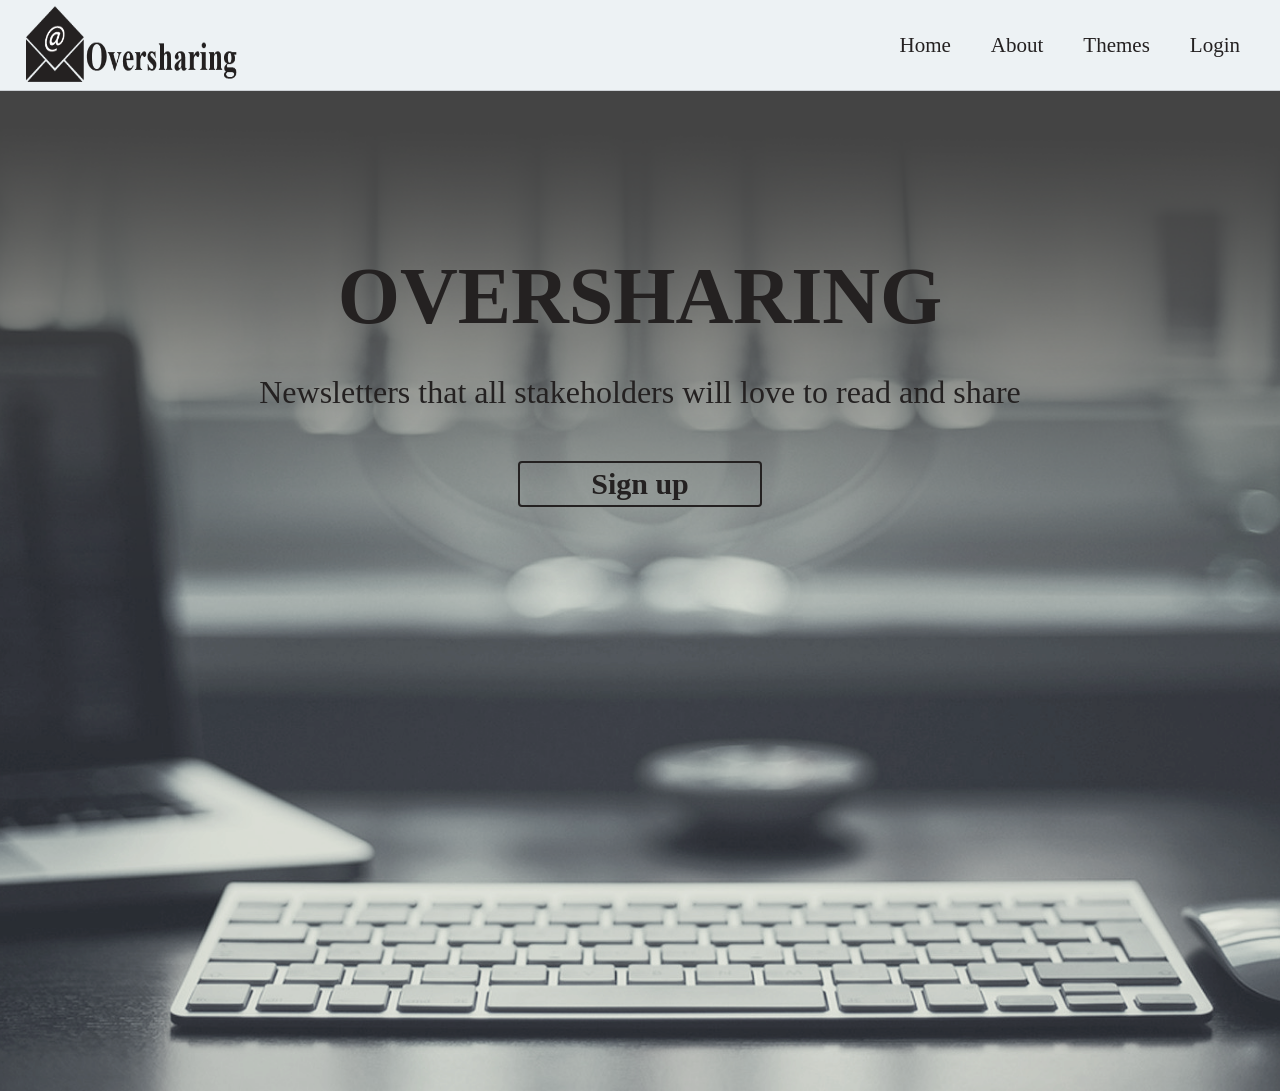
<file: index.html>
<!DOCTYPE html>
<html lang="en">
<head>
    <meta charset="UTF-8">
    <meta http-equiv="X-UA-Compatible" content="IE=edge">
    <meta name="viewport" content="width=device-width, initial-scale=1.0">
    <title>Oversharing</title>
    <link rel="stylesheet" type="text/css" href="style/style.css">
</head>
<body>
    <header>
        <div class="box-header">
            <div>
                <div class="slika-box">
                    <a href="" class="flex">
                        <img src="img/logo-01.png" alt="" class="logo">
        
                    </a>
                    
                </div>
            </div>
            
            <div class="meni ">
                <div class="linkovi hideMenuLinks">
                    <a href="index.html" class="meni-font">Home</a>
                    <a href="oNama.html" class="meni-font">About</a>
                    <a href="teme.html" class="meni-font">Themes</a>
                    <a href="login.html" class="meni-font">Login</a>
                </div>

                <div class=" displayBurger hideBurger">
                    <span class="burger" onclick="openBurgerMenu()">&#9776;</span>
                    <div id="nav" class="overlay">
        
                        <a href="javascript:void(0)"  onclick="closeBurgerMenu()">X</a>
                        <div class="overlay-content burgerLinks-box">
                            <a href="index.html" >Home</a>
                            <a href="oNama.html" >About</a>
                            <a href="teme.html" >Themes</a>
                            <a href="login.html">Login</a>
                        </div>
                    </div>
                </div>
            </div> 
            
            
        </div>
        
    </header>
    
    <div class="height">
        <div class="slika-background druga-sekcija">
            <div class="padding-top">
                <h1 class="font-sizeH1">OVERSHARING</h1>
                <p class="font-sizeP">
                    Newsletters that all stakeholders will love to read and share
                </p>
                
                <div class="dugme">
                    <a href="login.html" class="dugme-stil">Sign up</a>
                </div>
            </div>
        </div>
    </div>
    
         
    <script src="js/script.js"></script>
</body>
</html>
</file>
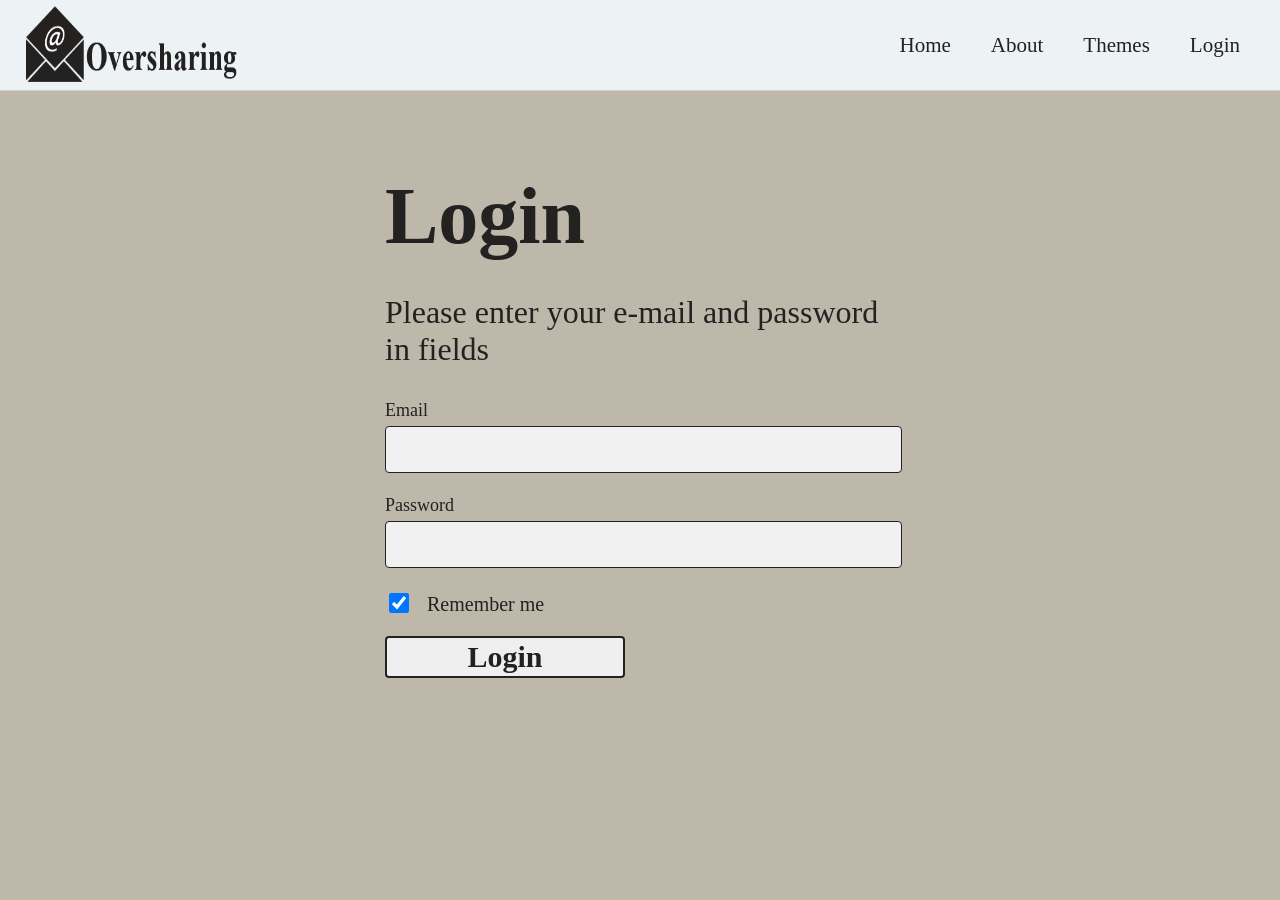
<file: login.html>
<!DOCTYPE html>
<html lang="en">
<head>
    <meta charset="UTF-8">
    <meta http-equiv="X-UA-Compatible" content="IE=edge">
    <meta name="viewport" content="width=device-width, initial-scale=1.0">
    <link rel="stylesheet" href="style/style.css">
    <link rel="stylesheet" href="style/login.css">
    <title>Login</title>
</head>
<body>
    <header>
        <div class="box-header">
            <div>
                <div class="slika-box">
                    <a href="index.html" class="flex">
                        <img src="img/logo-01.png" alt="" class="logo">
        
                    </a>
                    
                </div>
            </div>
            
            <div class="meni ">
                <div class="linkovi hideMenuLinks">
                    <a href="index.html" class="meni-font">Home</a>
                    <a href="oNama.html" class="meni-font">About</a>
                    <a href="teme.html" class="meni-font">Themes</a>
                    <a href="login.html" class="meni-font">Login</a>
                    
                </div>

                <div class=" displayBurger hideBurger">
                    <span class="burger" onclick="openBurgerMenu()">&#9776;</span>
                    <div id="nav" class="overlay">
        
                        <a href="javascript:void(0)"  onclick="closeBurgerMenu()">X</a>
                        <div class="overlay-content burgerLinks-box">
                            <a href="index.html" >Home</a>
                            <a href="oNama.html" >About</a>
                            <a href="teme.html" >Themes</a>
                            <a href="login.html">Login</a>
                        </div>
                    </div>
                </div>
            </div> 
            
            
        </div>
        
    </header>

    <div class="login-sekcija padding-top">
        <form class="marginLogin">
            <div>
              <h1 class="font-sizeH1">Login</h1>
              <p class="font-sizeP">Please enter your e-mail and password in fields</p>
          
              <label>Email</label>
              <input type="text"  class="input" id="email" value="">
          
              <label>Password</label>
              <input type="password"  class="input" id="password" value="">
          
            <div id="rememberMe-checkbox">
                <input type="checkbox" checked="checked" name="remember" class="checkbox">
                <p id="rememberMe-paragraf">Remember me</p>
            </div>
                
              
              <button onclick="openDialog()">Login</button>
            </div>

            
          </form>

    </div>

    

    <script src="js/script.js">
    </script>
</body>
</html>
</file>
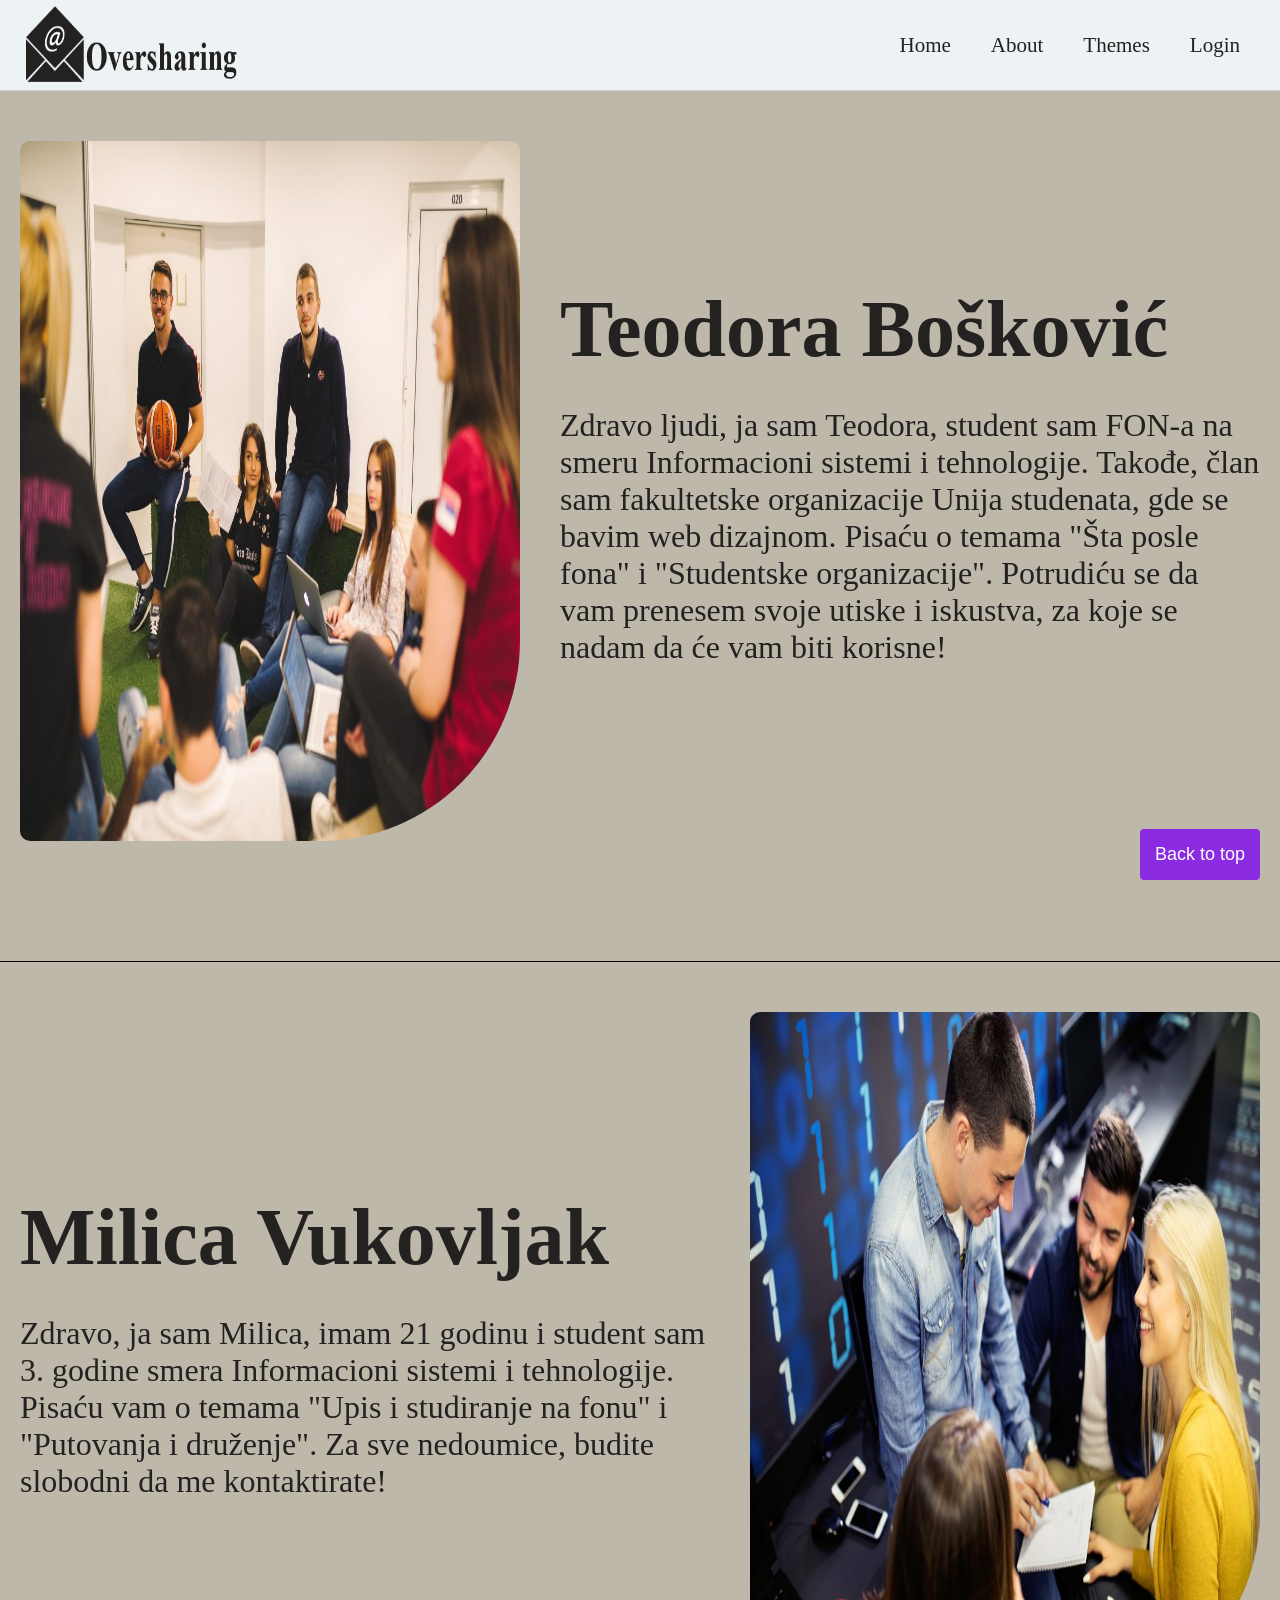
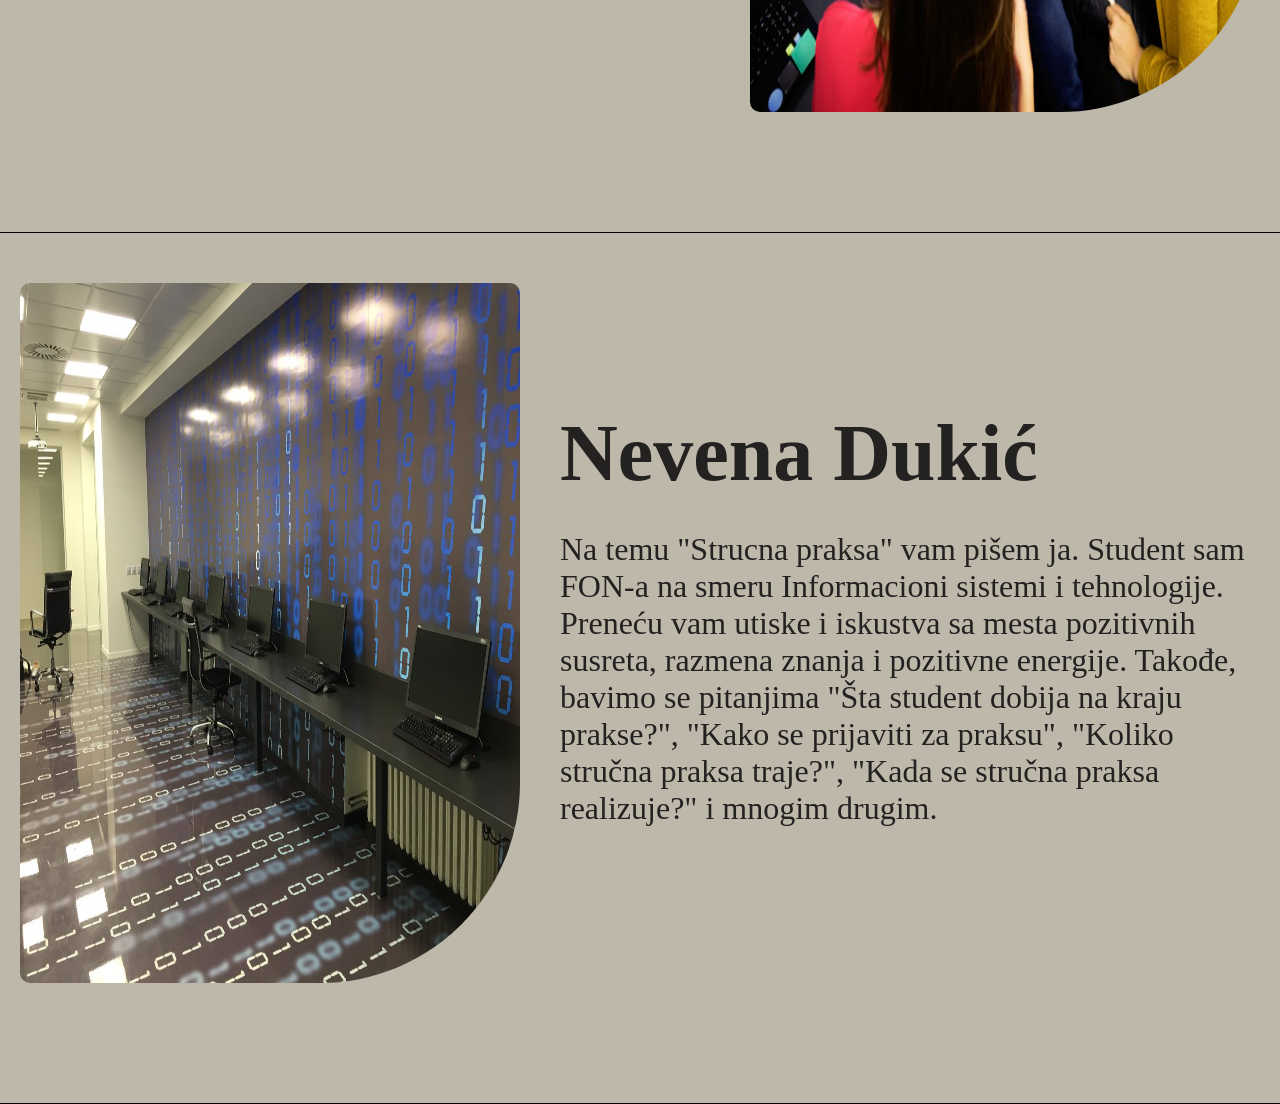
<file: oNama.html>
<!DOCTYPE html>
<html lang="en">
<head>
    <meta charset="UTF-8">
    <meta http-equiv="X-UA-Compatible" content="IE=edge">
    <meta name="viewport" content="width=device-width, initial-scale=1.0">
    <link rel="stylesheet" type="text/css" href="style/oNama.css">
    <link rel="stylesheet" type="text/css" href="style/style.css">
    <title>O nama</title>
</head>
<body>
    <header>
        <div class="box-header">
            <div>
                <div class="slika-box">
                    <a href="index.html" class="flex">
                        <img src="img/logo-01.png" alt="" class="logo">
        
                    </a>
                    
                </div>
            </div>
            
            <div class="meni ">
                <div class="linkovi hideMenuLinks">
                    <a href="index.html" class="meni-font">Home</a>
                    <a href="oNama.html" class="meni-font">About</a>
                    <a href="teme.html" class="meni-font">Themes</a>
                    <a href="login.html" class="meni-font">Login</a>
                    
                </div>

                <div class=" displayBurger hideBurger">
                    <span class="burger" onclick="openBurgerMenu()">&#9776;</span>
                    <div id="nav" class="overlay">
        
                        <a href="javascript:void(0)"  onclick="closeBurgerMenu()">X</a>
                        <div class="overlay-content burgerLinks-box">
                            <a href="index.html" >Home</a>
                            <a href="oNama.html" >About</a>
                            <a href="teme.html" >Themes</a>
                            <a href="login.html">Login</a>
                        </div>
                    </div>
                </div>
            </div> 
            
            
        </div>
        
    </header>

    <div>
        <div class="section-box border-bottom">
            <div class="content margin-left-right wrapClass">
                <div class="img-box img-height">
                    <img src="img/IMG_0889-1-1024x683.jpg" alt="Test">
                </div>

                <div class="textual-content padding-left-unset margin-top">
                    <h1 class="font-sizeH1">Teodora Bošković</h1>
                    <p class="font-sizeP">
                    Zdravo ljudi, ja sam Teodora, student sam FON-a na smeru Informacioni sistemi i tehnologije. Takođe, 
                    član sam fakultetske organizacije Unija studenata, gde se bavim web dizajnom. Pisaću o temama 
                    "Šta posle fona" i "Studentske organizacije". 
                    Potrudiću se da vam prenesem svoje utiske i iskustva, za koje se nadam da će vam biti korisne!
                    </p>
                </div>

            </div>
        </div>
    </div>

    <div>
        <div class="section-box border-bottom">
            <div class="content margin-left-right wrapClass flex-reverse">
                <div class="textual-content padding-right-unset margin-top" id="padding-none">
                    <h1 class="font-sizeH1">Milica Vukovljak</h1>
                    <p class="font-sizeP">
                        Zdravo, ja sam Milica, imam 21 godinu i student sam 3. godine smera Informacioni sistemi i tehnologije. 
                        Pisaću vam o temama "Upis i studiranje na fonu" i "Putovanja i druženje".
                        Za sve nedoumice, budite slobodni da me kontaktirate!
                    </p>
                </div>
                <div class="img-box img-height">
                    <img src="img/IMG_6354-1024x683.jpg" alt="Test">
                </div>
            </div>
        </div>
    </div>

    <div>
        <div class="section-box border-bottom">
            <div class="content margin-left-right wrapClass">
                <div class="img-box img-height">
                    <img src="img/CyqvuipWEAAVB-M.jpg" alt="Test">
                </div>

                <div class="textual-content padding-left-unset margin-top">
                    <h1 class="font-sizeH1">Nevena Dukić</h1>
                    <p class="font-sizeP">
                        Na temu "Strucna praksa" vam pišem ja. Student sam FON-a na smeru Informacioni sistemi i tehnologije. 
                        Preneću vam utiske i iskustva sa mesta pozitivnih susreta, razmena znanja i pozitivne energije.
                         Takođe, bavimo se pitanjima "Šta student dobija na kraju prakse?",
                         "Kako se prijaviti za praksu", "Koliko stručna praksa traje?",
                          "Kada se stručna praksa realizuje?" i mnogim drugim.
                    </p>
                </div>

            </div>
        </div>
    </div>

    <button onclick="topFunction()" id="btn" title="Go to top">Back to top</button>

    <script src="js/script.js"></script>
</body>
</html>
</file>
<file: style/style.css>
header{

    /* display: flex; */
    min-height: 80px;
    border-bottom: 1px solid rgba(17,18,28,.15);
    justify-content: space-between;
    background-color: #edf2f4;
    padding: 5px 20px 5px 20px;

}

.box-header{
    display: flex;
    justify-content: space-between;
    align-items: center;
}

.meni{

    display: flex;
    align-items: center;
    justify-content: center;
}
.linkovi{

    display: flex;
    align-items: center;
}
body{

    margin: unset;
    background-color: #beb8ab;
    
}

.meni-font{
    font-size: 21px;
    font-family: 'Times New Roman';
    font-weight: 500;
    text-decoration: none;
    margin: 10px 20px 10px 20px;
    color: #242121;
}

.meni-font:hover{
    font-size: 21px;
    font-family: 'Times New Roman';
    font-weight: 500;
    text-decoration: none;
    margin: 10px 20px 10px 20px;
    color: #b31c45;
}


.slika-box{
    
    width: 300px;
    height: 80px;
    display: flex;
    justify-content: center;
}

.logo{

    width: 100%;
    height: 100%;
}
.flex{
    display: flex;
}

.slika-background{
    background-image: url('../img/backgrounds-for-web-design-company-website_667368.png');
    height: 100%;
    background-position: center;
    background-size: cover;
    background-repeat: no-repeat;
}


.height{

    height: 1000px;
}
.wrap{

    justify-content: center;
    text-align: center;
}

.relative{

    position: relative;
}
.flex{
    display: flex;
}
.sirina-slike{
    width: 100%;

}

.druga-sekcija{

    display: flex;
    justify-content: center;
    text-align: center;
}

.padding-top{
    padding-top: 160px;

}

h1{

    margin-top: 0px;
    font-family: Georgia;
    font-size: 80px;
    margin-bottom: 32px;
    color: #242121;
}

p{
    font-family: 'Times New Roman', Times, serif;
    font-size: 32px;
    color: #242121;

}

.dugme{
    display: flex;
    justify-content: center;
    margin-top: 50px;

}

.dugme-stil{
    display: flex;
    justify-content: center;
    align-items: center;
    border: 2px solid #242121;
    width: 100%;
    height: 42px;
    max-width: 240px;
    border-radius: 4px;
    text-decoration: none;
    font-size: 30px;
    font-family: 'Times New Roman', Times, serif;
    color: #242121;
    cursor: pointer;
    font-weight: 600;
}
.dugme-stil:hover{
    display: flex;
    justify-content: center;
    align-items: center;
    border: 1px solid #242121;
    width: 100%;
    height: 42px;
    max-width: 240px;
    border-radius: 4px;
    text-decoration: none;
    font-size: 30px;
    font-family: 'Times New Roman', Times, serif;
    color: #ffff;
    background-color: #242121;
    cursor: pointer;
}
@media (max-width: 1000px){
    .font-sizeH1{
        font-size: 32px
    }
    .font-sizeP{
        font-size: 18px;
    }
    .li-font-size{
        font-size: 16px;
    }
    .marginLogin{
        margin-left: 20px;
        margin-right: 20px;
    }

    .hideMenuLinks{
        display: none;
    }

}



.overlay{
    height: 100%;
    width: 0;
    position: fixed;
    top: 0;
    left: 0;
    background-color: #242121;
    overflow-x: hidden;
    transition: 0.5s;
    
}
.overlay-content{
    
    width: 100%;
    text-align: center;
    margin-top: 30px;
}
.burgerLinks-box{
    display: block;
    align-items: center;
    justify-content: center;
}
.overlay a {
    padding: 8px;
    text-decoration: none;
    font-size: 22px;
    color: #ffff;
    display: block;
    transition: 0.5s;
}

.burger{
    font-size: 30px;
    cursor: pointer;

}

.displayBurger{
    display: block;
}

@media only screen and (min-width: 1000px){

    .hideBurger{
        display: none;
    }
    
}
</file>
<file: style/login.css>
.login-sekcija {
    background-color: #beb8ab;
    display: flex;
    justify-content: center;
    padding-right: 10px;
  }
  
  .input {
    width: 100%;
    padding: 15px 0px 15px 15px;
    margin: 5px 0 22px 0;
    display: inline-block;
    border: none;
    background: #f1f1f1;
    border-radius: 4px;
    border: 1px solid #242121;
  }
  form{

    width: 500px;
  }
  .input:focus {
    background-color: #ddd;
    outline: none;
  }

  button{

    display: flex;
    justify-content: center;
    align-items: center;
    border: 2px solid #242121;
    width: 100%;
    height: 42px;
    max-width: 240px;
    border-radius: 4px;
    text-decoration: none;
    font-size: 30px;
    font-family: 'Times New Roman', Times, serif;
    color: #242121;
    cursor: pointer;
    font-weight: 600;
    margin-top: 20px;
    
  }
  button:hover{
    display: flex;
    justify-content: center;
    align-items: center;
    border: 1px solid #242121;
    width: 100%;
    height: 42px;
    max-width: 240px;
    border-radius: 4px;
    text-decoration: none;
    font-size: 30px;
    font-family: 'Times New Roman', Times, serif;
    color: #ffff;
    background-color: #242121;
    cursor: pointer;
  }

  .padding-top{
    padding-top: 80px;
}

label{
    font-family: 'Times New Roman', Times, serif;
    font-size: 18px;
    font-weight: 400;
    color: #242121;
}
:placeholder-shown{
    font-size: 16px;
    font-family: 'Times New Roman', Times, serif;
    color: #242121;
    font-weight: 400;
}

#rememberMe-checkbox{
  width: 100%;
  display: flex;
}

.checkbox{
  width: 20px;
  height: 20px;
}

#rememberMe-paragraf{

  margin: 0px;
  padding-left: 15px;
  font-size: 20px;
  margin-top: 3px;
  color: #242121;
  font-family: 'Times New Roman', Times, serif;
}
</file>
<file: style/oNama.css>
.section-box{
    align-items: center;
    justify-content: center;
    margin: 0 auto;
    display: flex;
}

.border-bottom{
    border-bottom: 1px solid black;
}

.content{
    justify-content: space-between;
    align-items: center;
    margin-bottom: 120px;
    padding-top: 50px ;
    display: flex;
}

.img-box{
    max-width: 800px;
    border-radius: 10px;
    overflow: hidden;
    display: flex;
}

img{
   width: 100%;
   height: 700px;
   border-bottom-right-radius: 200px;
}

.textual-content{
    
    max-width: 700px;
    padding-left: 40px;
}

#padding-none{
    padding-left: 0px;
    padding-right: 30px;
}

.margin-left-right{
    margin-left: 20px;
    margin-right: 20px;
}

@media only screen and (max-width: 1200px) {
    .wrapClass{
        flex-direction: column;
        align-items: center;
    }
    .padding-left-unset{
        padding-left: 0px;
    }
    .padding-right-unset{
        padding-right: 0px;
    }
    .flex-reverse{
        flex-direction: column-reverse;
    }
    .margin-top{
        margin-top: 32px;
    }
}

@media only screen and (max-width: 600px){
    .font-sizeH1{
        font-size: 32px;
    }
    .font-sizeP{
        font-size: 18px;
    }
    .img-height{
        height: 400px;
    }
}

#btn{
    display: flex;
    position: fixed;
    bottom: 20px;
    right: 20px;
    font-size: 18px;
    border: none;
    background-color: blueviolet;
    color: white;
    cursor: pointer;
    padding: 15px;
    border-radius: 4px;
}
</file>
